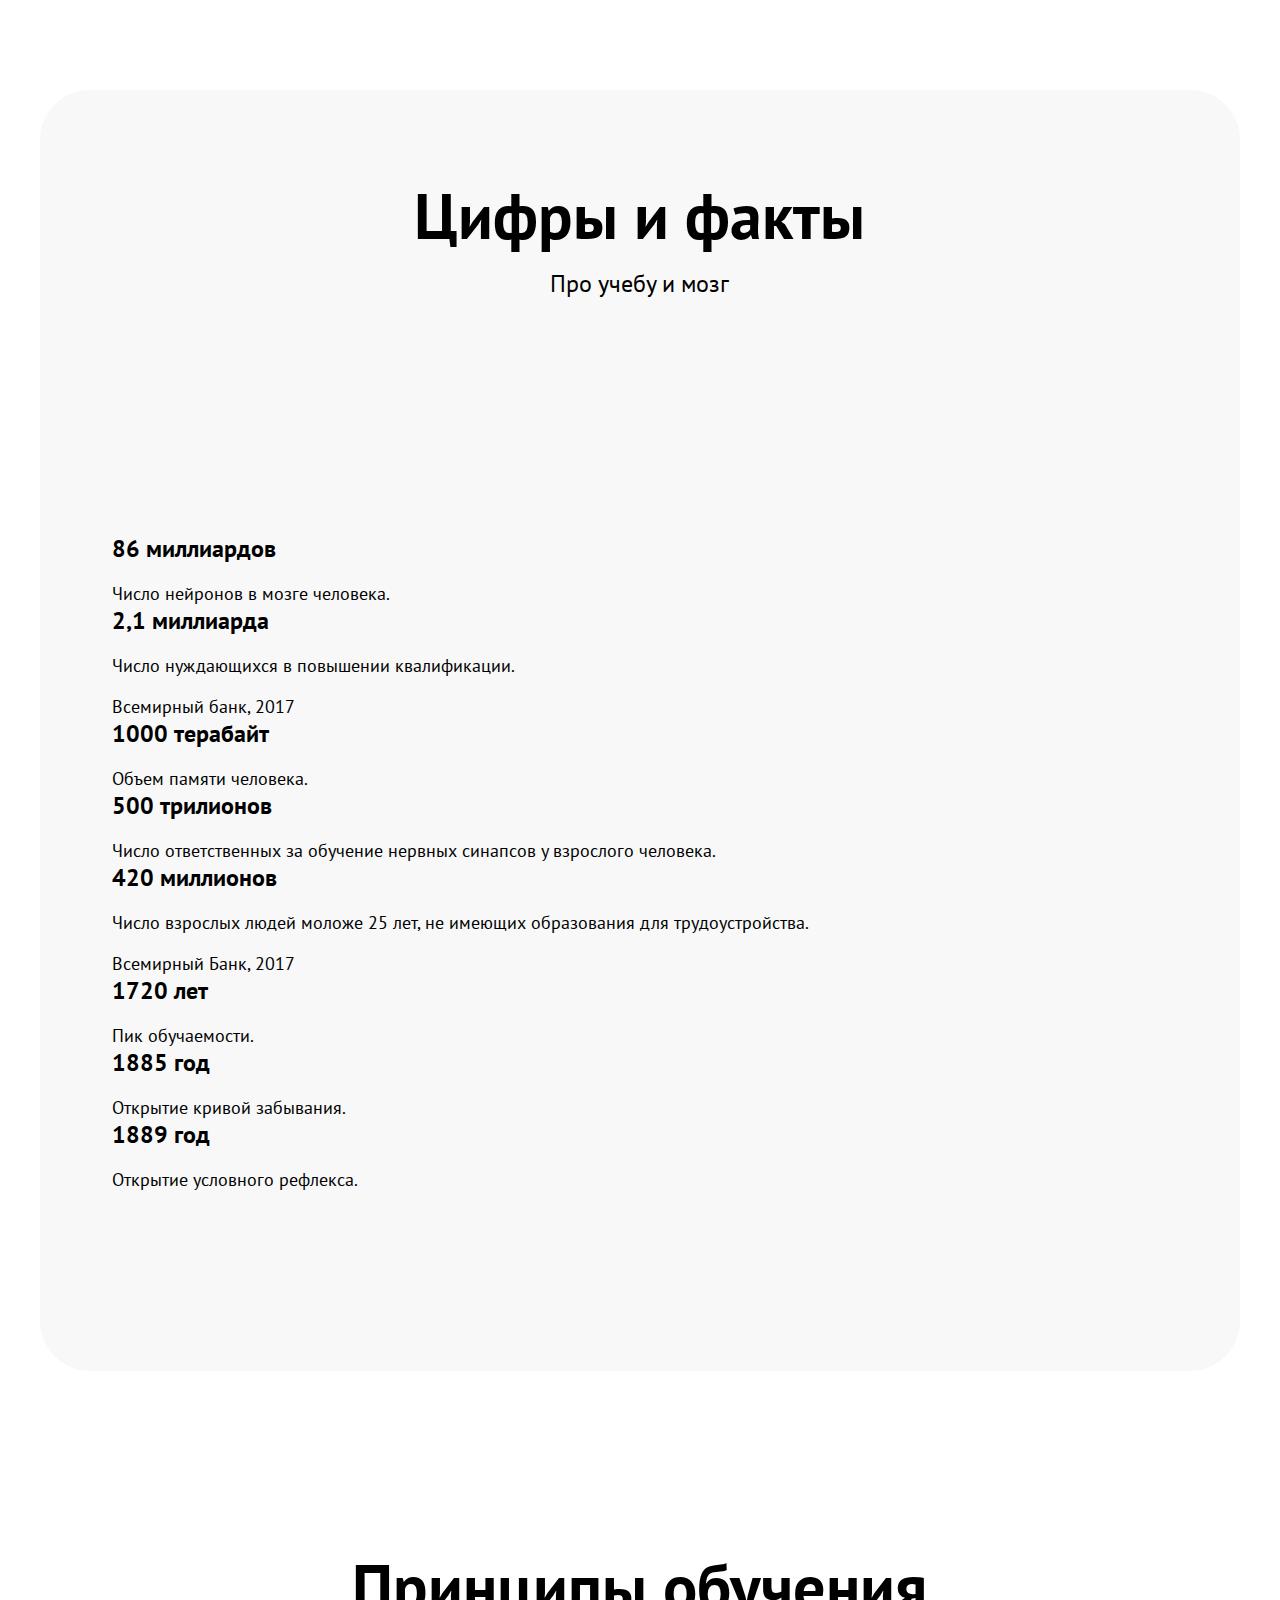
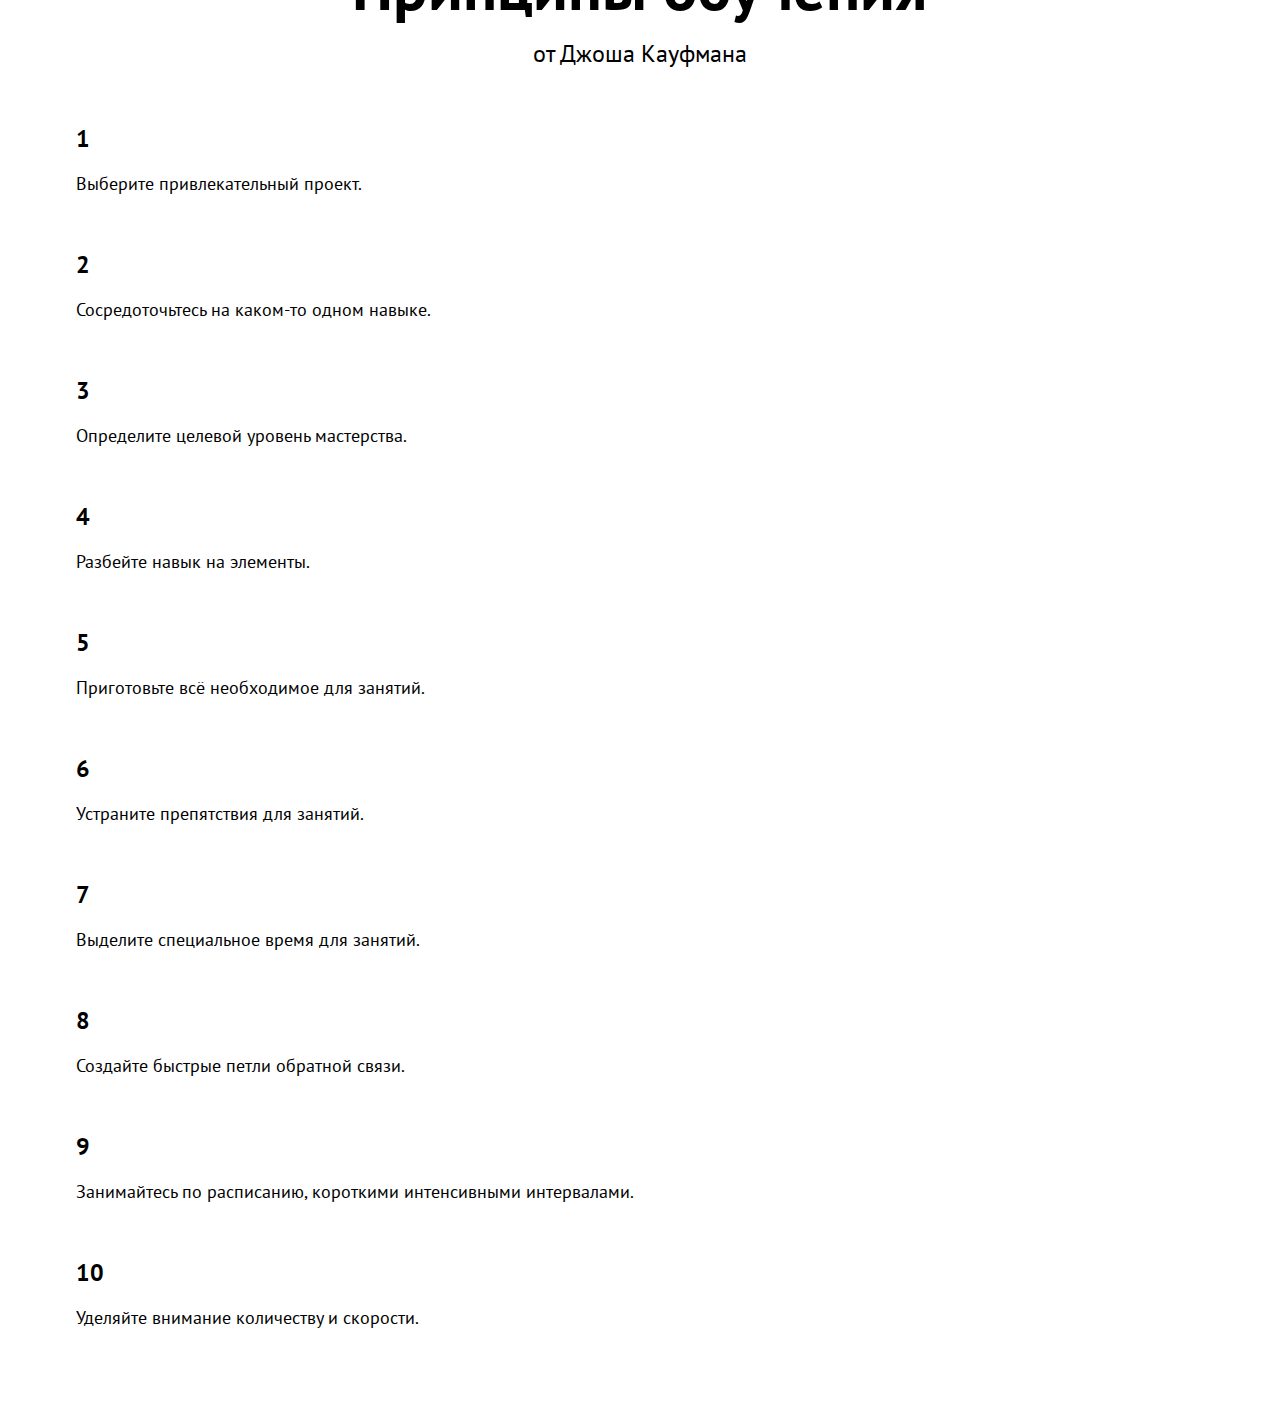
<file: peremennie/index.html>
<!DOCTYPE html>
<head>
    <meta charset="UTF-8">
    <meta name="viewport" content="width=device-width, initial-scale=1.0">
    <title>Document</title>
    <link rel="stylesheet" href="style/style.css">
</head>
<body class="page">
    <section class="features features_digits features_color-light">
        <h2 class="features__title">Цифры и факты</h2>
        <h3 class="features__subtitle">Про учебу и мозг</h3>
        <ul class="features-items"><section class="features">
            <li>
                <h3 class="features-items__title">86 миллиардов</h3>
                <p class="features-items__text">
                    Число нейронов в мозге человека.
                </p>
            </li>
            <li>
                <h3 class="features-items__title">2,1 миллиарда</h3>
                <p class="features-items__text">
                    Число нуждающихся в повышении квалификации.
                </p>
                <p class="features-items__text">
                    Всемирный банк, 2017
                </p>
            </li>
            <li>
                <h3 class="features-items__title">1000 терабайт</h3>
                <p class="features-items__text">
                Объем памяти человека.
                </p>
            </li>
            <li>
                <h3 class="features-items__title">500 трилионов</h3>
                <p class="features-items__text">
                    Число ответственных за обучение нервных синапсов у взрослого
                    человека.
                </p>
            </li>
            <li>
                <h3 class="features-items__title">420 миллионов</h3>
                <p class="features-items__text">
                    Число взрослых людей моложе 25 лет, не имеющих образования
                    для трудоустройства.
                </p>
                <p class="features-items__text">
                    Всемирный Банк, 2017
                </p>
            </li>
            <li>
                <h3 class="features-items__title">1720 лет</h3>
                <p class="features-items__text">
                    Пик обучаемости.
                </p>
            </li>
            <li>
                <h3 class="features-items__title">1885 год</h3>
                <p class="features-items__text">
                    Открытие кривой забывания.
                </p>
            </li>
            <li>
                <h3 class="features-items__title">1889 год</h3>
                <p class="features-items__text">
                    Открытие условного рефлекса.
                </p>
            </li>
        
            </ul>
        </section>
        
        <section class="features features_principles features_color-dark">
            <h2 class="features__title">Принципы обучения</h2>
            <h3 class="features__subtitle">от Джоша Кауфмана</h3>
            <ul class="features-items">
            <li>
                <h3 class="features-items__title">1</h3>
                <p class="features-items__text">
                    Выберите привлекательный проект.
                </p>
            </li>
            <li>
                <h3 class="features-items__title">2</h3>
                <p class="features-items__text">
                Сосредоточьтесь на каком-то одном навыке.
                </p>
            </li>
            <li>
                <h3 class="features-items__title">3</h3>
                <p class="features-items__text">
                    Определите целевой уровень мастерства.
                </p>
            </li>
            <li>
                <h3 class="features-items__title">4</h3>
                <p class="features-items__text">
                    Разбейте навык на элементы.
                </p>
            </li>
            <li>
                <h3 class="features-items__title">5</h3>
                <p class="features-items__text">
                    Приготовьте всё необходимое для занятий.
                </p>
            </li>
            <li>
                <h3 class="features-items__title">6</h3>
                <p class="features-items__text">
                    Устраните препятствия для занятий.
                </p>
            </li>
            <li>
                <h3 class="features-items__title">7</h3>
                <p class="features-items__text">
                    Выделите специальное время для занятий.
                </p>
            </li>
            <li>
                <h3 class="features-items__title">8</h3>
                <p class="features-items__text">
                    Создайте быстрые петли обратной связи.
                </p>
            </li>
            <li>
                <h3 class="features-items__title">9</h3>
                <p class="features-items__text">
                    Занимайтесь по расписанию, короткими интенсивными
                    интервалами.
                </p>
                <li>
                    <h3 class="features-items__title">10</h3>
                    <p class="features-items__text">
                    Уделяйте внимание количеству и скорости.
                    </p>
                </li>
                </li>
            </ul>
            <div class="features__moon"></div>
    </section>
        </body>
        </html>
        </ul>
    </section>
</body>
</html>
</file>
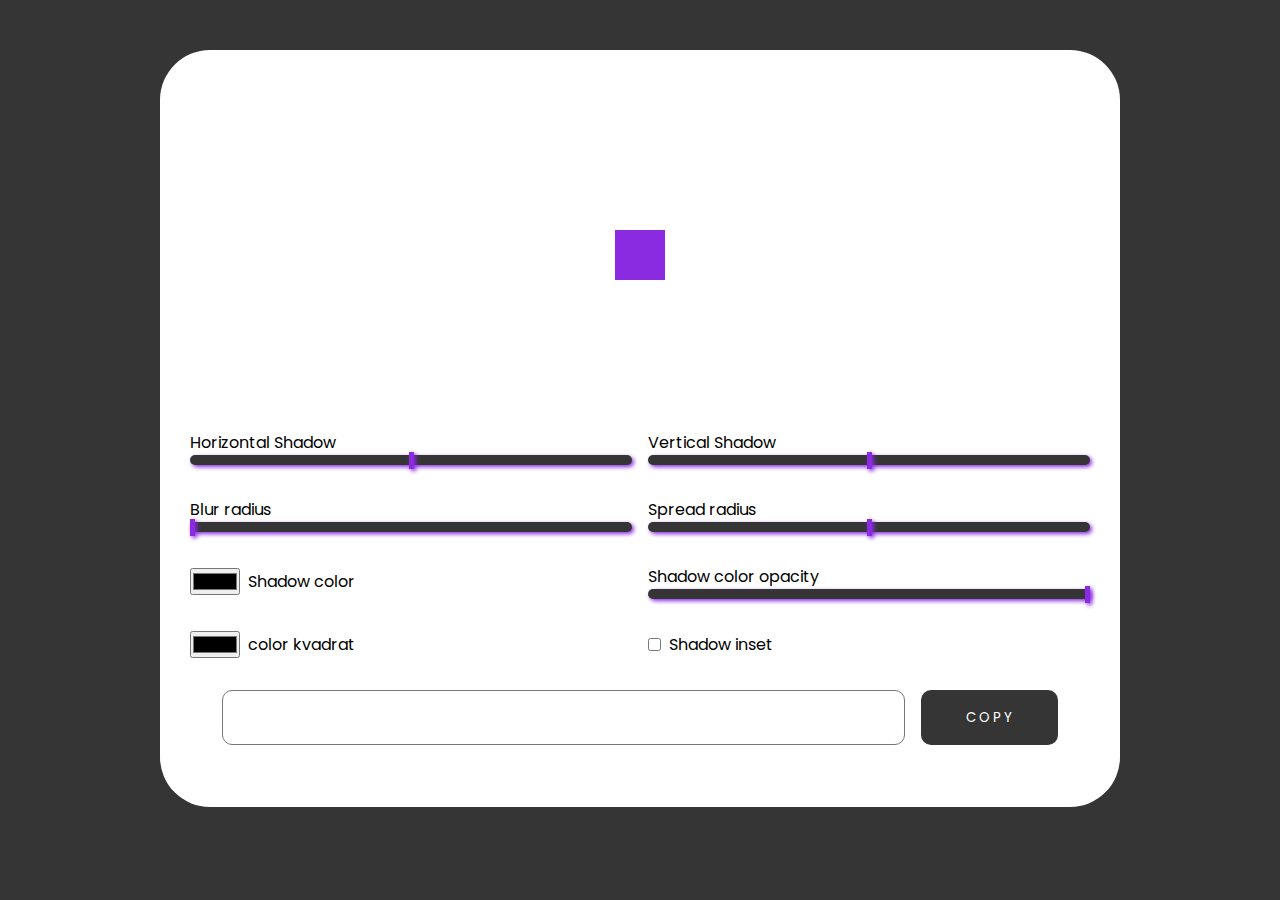
<file: Javascript/5april/index.html>
<!DOCTYPE html>
<head>
    <meta charset="UTF-8" />
    <meta name="viewport" content="width=device-width, initial-scale=1.0" />
    <link rel="stylesheet" href="style/style-1.css" />
    <title>Document</title>
</head>
<body class="page">

<div class="wrapper-BSG">
    <div class="boxShadowGen">
        <div class="boxShadowGen-preview">
            <div class="boxShadowGen-preview__element" id="element"></div>
        </div>
        <div class="boxShadowGen-settings">
            <div class="boxShadowGen-property-container shadow">
                <label for="h-shadow">Horizontal Shadow</label>
                <input type="range" class="shadow-property " min="-100" max="100" value="0" id="h-shadow" />
            </div>
            <div class="boxShadowGen-property-container shadow">
                <label for="v-shadow">Vertical Shadow</label>
                <input type="range" class="shadow-property shadow" min="-100" max="100" value="0" id="v-shadow" />
            </div>
            <div class="boxShadowGen-property-container shadow">
                <label for="blur-radius">Blur radius</label>
                <input type="range" class="shadow-property shadow"  min="0" max="100" value="0" id="blur-radius" />
            </div>
            <div class="boxShadowGen-property-container shadow">
                <label for="spread-radius">Spread radius</label>
                <input type="range" class="shadow-property " min="-50" max="50" value="0" id="spread-radius" />
            </div>
            <div class="boxShadowGen-property-container boxShadowGen-property-container_oneline">
                <input type="color" class="shadow-property" id="shadow-color" />
                <label for="shadow-color">Shadow color</label>
            </div>
            <div class="boxShadowGen-property-container shadow">
                <label for="shadow-color-opacity">Shadow color opacity</label>
                <input type="range" class="shadow-property " min="0" max="1" step="0.1"  value="1" id="shadow-color-opacity" />
            </div>
            <div class="boxShadowGen-property-container boxShadowGen-property-container_oneline">
                <input type="color" class="shadow-property" id="shadow-color" />
                <label for="shadow-color">color kvadrat</label>
            </div>
            <div class="boxShadowGen-property-container boxShadowGen-property-container_oneline">
                <input type="checkbox" class="shadow-property "  id="shadow-inset" />
                <label for="shadow-inset">Shadow inset</label>
            </div>
        </div>
        <div class="boxShadowGen-result">
            <textarea class="boxShadowGen-result__css" id="result-css" rows="2"></textarea>
            <button class="boxShadowGen-result__btn-copy" id="btn-copy">Copy</button>
        </div>
    </div>
</div>

<script src="script/script.js"></script>
</body>
</html>
</file>
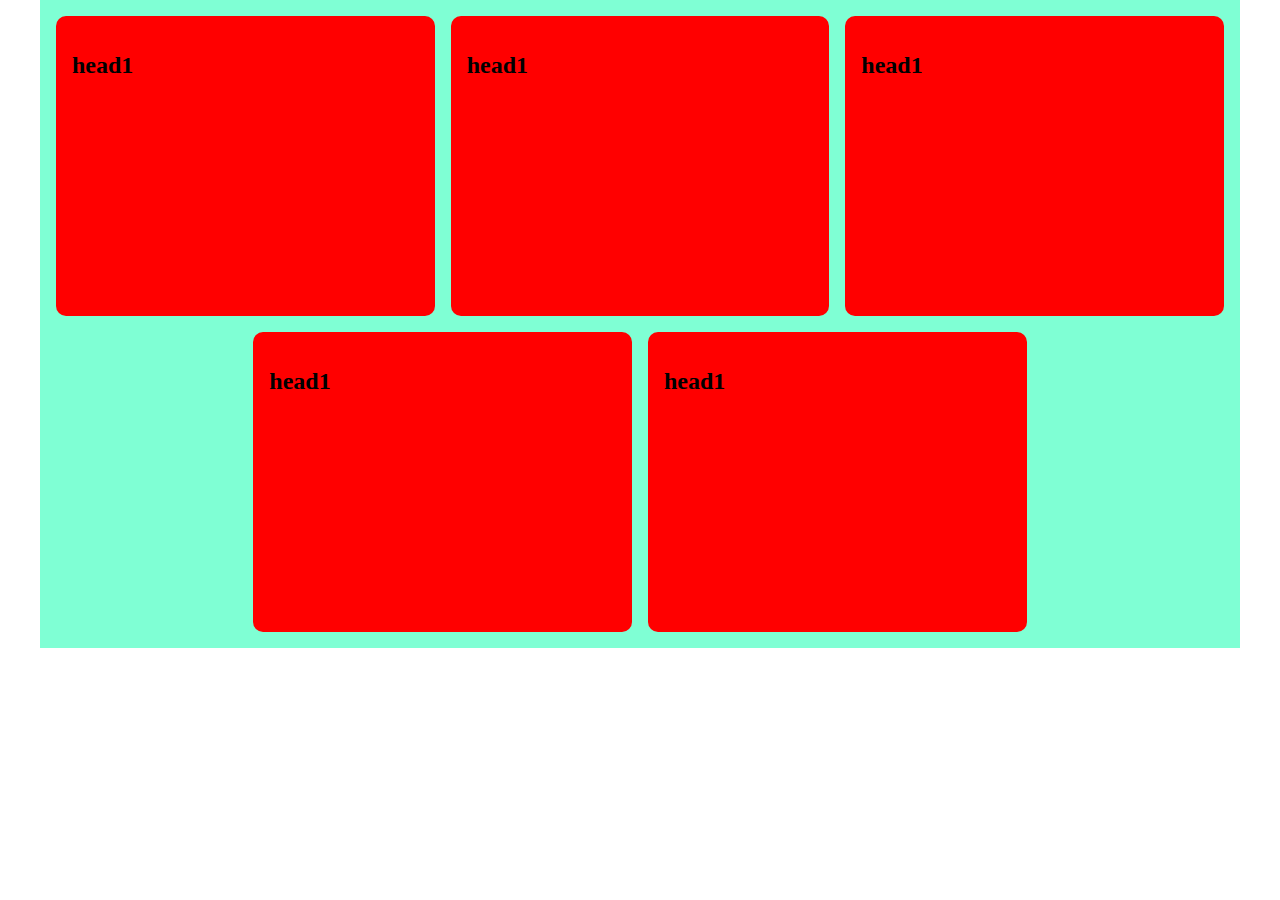
<file: Addaptive/Addaptive.html>
<!DOCTYPE html>
<head>
    <meta charset="UTF-8">
    <title>Document</title>
    <meta name="viewport" content="width=device-width, initial-scale=1.0">
    <link rel="stylesheet" href="./Css/style.css">
</head>
<body class="page">
    <section class="section section_color">
        <ul class="cards">
            <li class="cardss"><h2>head1</h2></li>
            <li class="cardss"><h2>head1</h2></li>
            <li class="cardss"><h2>head1</h2></li>
            <li class="cardss"><h2>head1</h2></li>
            <li class="cardss"><h2>head1</h2></li>
        </ul>
    </section>
    
</body>
</html>
</file>
<file: peremennie/style/style.css>
@import url('https://fonts.googleapis.com/css2?family=PT+Sans:wght@400;700&display=swap');

* {
    box-sizing: border-box;
    font-size: 18px;
}

:root {
    --ff: 'PT Sans', sans-serif;

    --fw-n: 400;
    --fw-b: 700;

    --fs-p: 1rem;
    --fs-2: 3.55rem;
    --fs-3: 1.33rem;

    --bg-clr-light: #F8F8F8;
    --bg-clr-dark: #383838;
    --f-clr-light: #FFF;
    --f-clr-dark: #000;
}

.page {
    width: min(100% - 2rem, 1200px);
    margin-inline: auto;
    font-family: var(--ff);
}

.features {
    --feature-gap: 2rem;
    width: 100%;
    padding: 5rem 2rem;
    border-radius: 50px;
    margin-top: 5rem;
    position: relative;
    overflow: hidden;
    z-index: 0;
}

.features_digits {
    --col-count: 4;
}

.features_principles {
    --col-count: 5;
}

.features_color-light {
    background-color: var(--bg-clr-light);
    color: var(--f-clr-dark);
}



.features__title {
    width: 60%;
    margin-inline: auto;
    margin-top: 0;
    margin-bottom: 0;
    text-align: center;
    font-size: var(--fs-2);
    font-weight: var(--fw-b);
    line-height: 1.125em;
}

.features__subtitle {
    width: 60%;
    margin-inline: auto;
    margin-top: 0.75em;
    margin-bottom: 0;
    text-align: center;
    font-size: var(--fs-3);
    font-weight: var(--fw-n);
    line-height: 1.2em;
}

.features-items{
    width: 100%;
    margin-top: 3rem;
    display: grid;
    list-style: none;
    padding: 0;
    margin-bottom: 0;
    column-gap: 2rem;
    grid-template-columns: 4;
    row-gap: 3rem;


}

.features-items__title {
    margin: 0;
    padding: 0;
    font-family: var(--ff);
    font-size: var(--fs-3);
    font-weight: var(--fw-b);
    line-height: 1,15em;
}

.features-items__text {
    font-family: var(--ff);
    line-height: 1,2em;
    font-size: var(--fs-p);
    margin-top:1em ;
    margin-bottom: 0;
}

@media (max-width: 900px) {
    .features_digits {
        --col-count: 2;
    }
    .features_principles {
        --col-count: 3;
    }
}

@media (max-width: 600px) {
    :root {
        --fs-2: 2rem;
    }
    .features_digits {
        --col-count: 1;
    }
    .features_principles {
        --col-count: 1;
    }
    .features__title {
        width: 100%;
    }
    .features__subtitle {
        margin-top: 0.3em;
    }
}
</file>
<file: Javascript/5april/style/style-1.css>
@import url('https://fonts.googleapis.com/css2?family=Poppins&display=swap');

:root{
    --radius-small:10px;
    --radius-big:50px;
}
* {
    padding: 0;
    margin: 0;
    box-sizing: border-box;
    font-family: "Poppins", sans-serif;
}

.page {
    width: min(100% - 2rem, 1200px);
    margin-inline: auto;
    background-color: rgb(53, 53, 53);
}

.wrapper-BSG {
    margin-top: 50px;
    margin-inline: auto;
    width: 80%;
}

.boxShadowGen {
    padding: 30px;
    background-color: #fff;
    border-radius: 50px;
}

.boxShadowGen-preview {
    width: 100%;
    height: 350px;
    display: flex;
    justify-content: center;
    align-items: center;
}

.boxShadowGen-preview__element {
    width: 50px;
    height: 50px;
    background-color: #8a2be2;
}

.boxShadowGen-settings {
    display: grid;
    grid-template-columns: 1fr 1fr;
    column-gap: 1rem;
    row-gap: 2rem;

}

.boxShadowGen-property-container{
    display: flex;
    flex-direction: column;
}

.boxShadowGen-property-container_oneline {
    flex-direction: row;
    gap: 0.5rem;
    align-items: center;
}

.boxShadowGen-result {
    padding: 2rem;
    display: grid;
    grid-template-columns: 10fr 2fr;
    column-gap: 1rem;
}

.boxShadowGen-result__css {
    resize: none;
    padding: 0.5em;
    outline: none;
    border-radius: var(--radius-small);
}
.boxShadowGen-result__btn-copy {
    border-radius: var(--radius-small);
    border: none;
    text-transform: uppercase;
    letter-spacing: 0.2em;
    cursor: pointer;
    background-color: rgb(53, 53, 53);
    color:white;
}


input[type="range"] {
    display: flex;
    -webkit-appearance: none;
    appearance: none;
    background: rgb(53, 53, 53);
    cursor: pointer;
    border-radius: 10px;
    height: 10px;
    box-shadow: 2px 2px 4px #8a2be2;
}
input[type="range"]::-webkit-slider-thumb {
    appearance: none;
    background-color: #8a2be2;
    height: 17px;
    width: 5px;
    box-shadow: 2px 2px 4px #8a2be2;
}
</file>
<file: Addaptive/Css/style.css>
.page{
    width: min(100% - 2rem, 1200px);
    margin-inline: auto;
    margin-top: 0;
    margin-bottom: 0;
}

.section
{
    width: 100%;
    box-sizing: border-box;
    padding: 1rem;

}
.section_color{
    background-color: aquamarine;
}
.cards
{
    margin: 0;
    padding: 0;
    list-style: none;
    display: flex;
    gap: 1rem;
    flex-wrap: wrap;
    justify-content: center;
}
.cardss
{
    background-color: red;
    display: block;
    box-sizing: border-box;
    width:calc((100% - 2rem) / 3) ;
    height: 300px;
    border-radius: 10px;
    justify-content: center;
    padding: 1rem;

}

@media (max-width: 900px) {
    .cardss {
        width:calc((100% - 1rem) / 2);
    }
}
</file>
